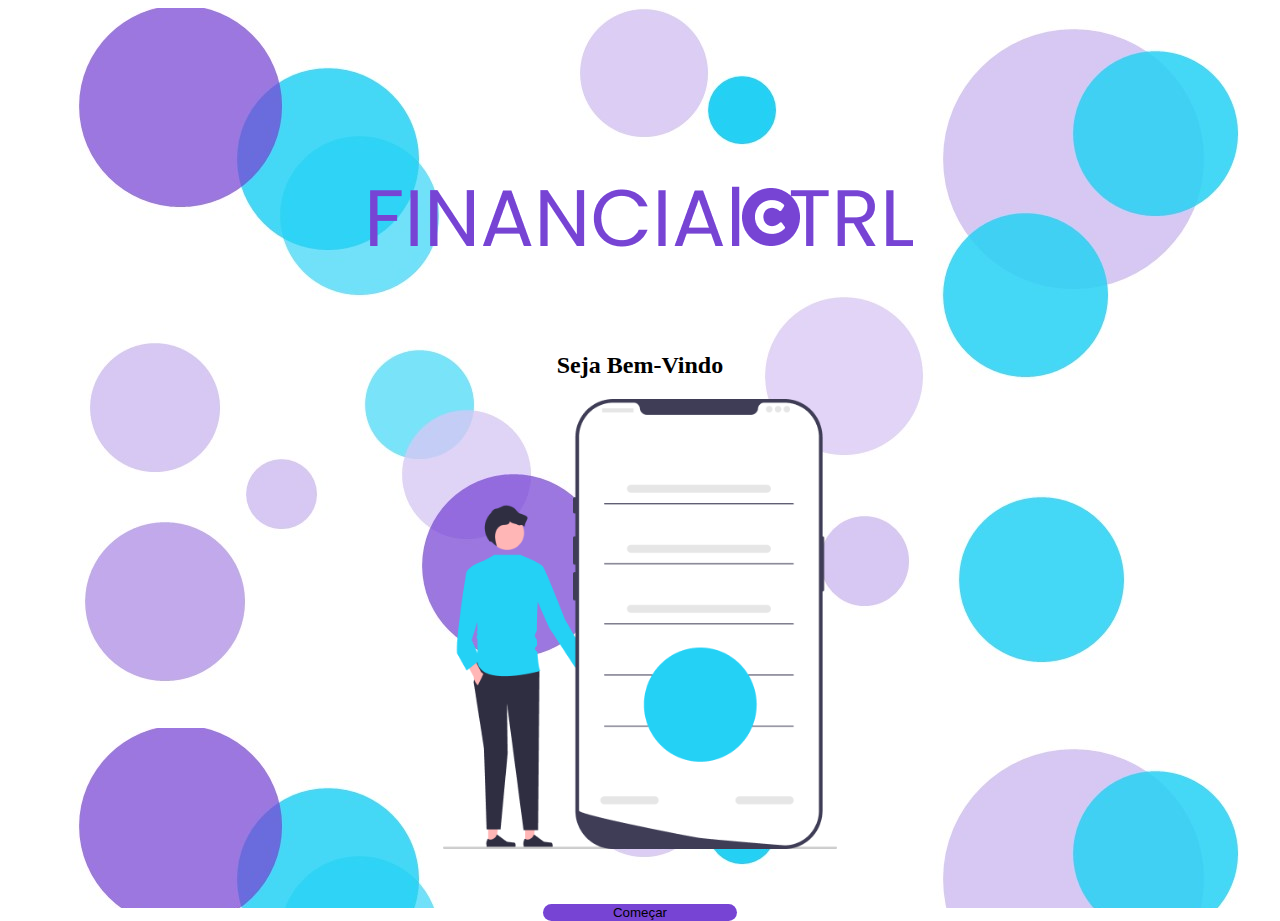
<file: index.html>
<!doctype html>
<html lang="en">

<head>
    <meta charset="utf-8">
    <meta name="viewport" content="width=device-width, initial-scale=1">
    
    <link href="https://cdn.jsdelivr.net/npm/bootstrap@5.0.2/dist/css/bootstrap.min.css" rel="stylesheet"
        integrity="sha384-EVSTQN3/azprG1Anm3QDgpJLIm9Nao0Yz1ztcQTwFspd3yD65VohhpuuCOmLASjC" crossorigin="anonymous">
    
    <link rel="stylesheet" href="style.css">

    <title>FinancialCtrl</title>
</head>

<body>

    <div class="bg-image" style="background-image: url('images/backgroundimg.jpg');">

    <div class="container align-self">

            <img class="titulo" src="images/titulo.png">       
        
            <h2>Seja Bem-Vindo</h2>

        <img src="images/figurafiap.png">

        <div class="col text-center">
                <button href="cadastro.html" type="button" class="btn btn-primary btn-lg text-center " >
                    Começar
                </button>
        </div>
        
    </div>

        <script src="https://cdn.jsdelivr.net/npm/bootstrap@5.0.2/dist/js/bootstrap.bundle.min.js"
            integrity="sha384-MrcW6ZMFYlzcLA8Nl+NtUVF0sA7MsXsP1UyJoMp4YLEuNSfAP+JcXn/tWtIaxVXM"
          
            crossorigin="anonymous"></script>
    </div>
    </div>
</body>

</html>
</file>
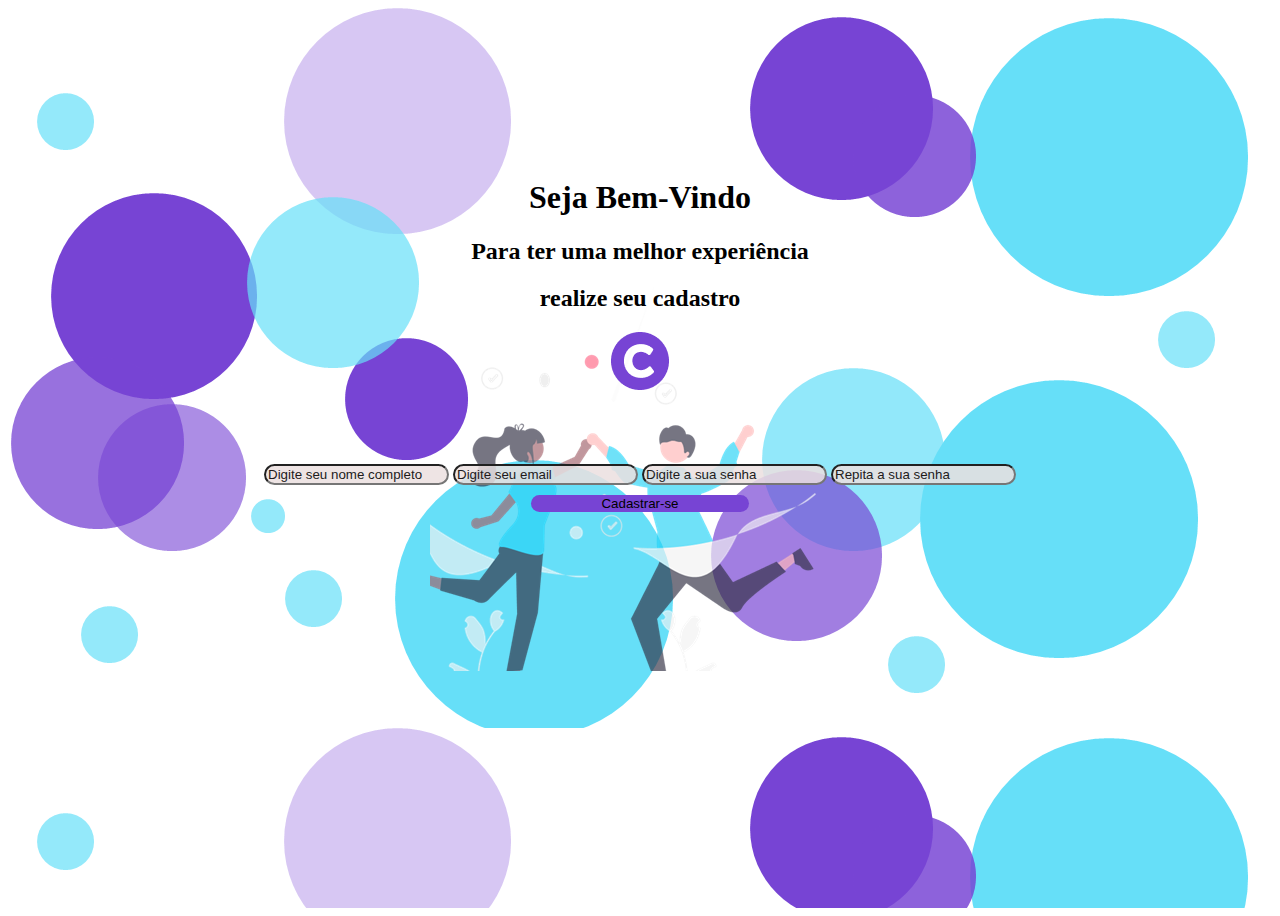
<file: cadastro.html>
<!doctype html>
<html lang="pt-br">

<head>
    <meta charset="utf-8" />
    <meta name="viewport" content="width=device-width, initial-scale=1" />

    <link href="https://cdn.jsdelivr.net/npm/bootstrap@5.0.0-beta3/dist/css/bootstrap.min.css" rel="stylesheet"
        integrity="sha384-eOJMYsd53ii+scO/bJGFsiCZc+5NDVN2yr8+0RDqr0Ql0h+rP48ckxlpbzKgwra6" crossorigin="anonymous" />


    <link rel="stylesheet" href="style.css">

    <title>Bootstrap - Hands-On</title>
</head>

<body class="h-100">
    
    <div class="bg-cadastro" style="background-image: url('images/bg-cadastro.png');">
            <div class="container">
            <h1>Seja Bem-Vindo</h1>
            
            <h2>Para ter uma melhor experiência</h2>
            <h2>realize seu cadastro</h2>

            <img src="images/logo.png" >

            <form>

                    <input type="text" class="form-control form-control-lg" id="nome" placeholder="Digite seu nome completo">

                    <input type="email" class="form-control form-control-lg" id="email" placeholder="Digite seu email">

                    <input type="password" class="form-control form-control-lg" id="senha" placeholder="Digite a sua senha">

                    <input type="password" class="form-control form-control-lg" id="senha" placeholder="Repita a sua senha">

            </form>

                <button type="button" class="btn btn-primary btn-lg text-center btn-cadastro">
                    Cadastrar-se
                </button>

            </div>
        </div>

    <script src="https://cdn.jsdelivr.net/npm/bootstrap@5.0.0-beta3/dist/js/bootstrap.bundle.min.js"
        integrity="sha384-JEW9xMcG8R+pH31jmWH6WWP0WintQrMb4s7ZOdauHnUtxwoG2vI5DkLtS3qm9Ekf"
        crossorigin="anonymous"></script>
</body>

</html>
</file>
<file: style.css>
.container{
    text-align: center;
    padding-top: 150px;
}

.titulo{
    color: #7744d4;

}

.container img {
    max-width: 600px;
    max-height: 450px;
    width: auto;
    height: auto;
    padding-bottom: 50px;
}

.bg-image{

    height: 100vh;
}

.bg-cadastro{
    height: 100vh;
}

.btn {
    padding-left: 70px;
    padding-right: 70px;
    border-radius: 50px;
    background-color: #7744d4;
    text-align: center;
    border: 0ch;

}

.btn-cadastro{
    margin-top: 10px;
    
    border-radius: 50px;
    background-color: #7744d4;
    text-align: center;
    border: 0ch;
}

.form-control{
    margin-top: 20px;
    border-radius: 20px;
    background-color: rgba(235, 224, 224, 0.856);
    
}

.form-control::-webkit-input-placeholder {
    color: rgb(34, 27, 27);
}
</file>
